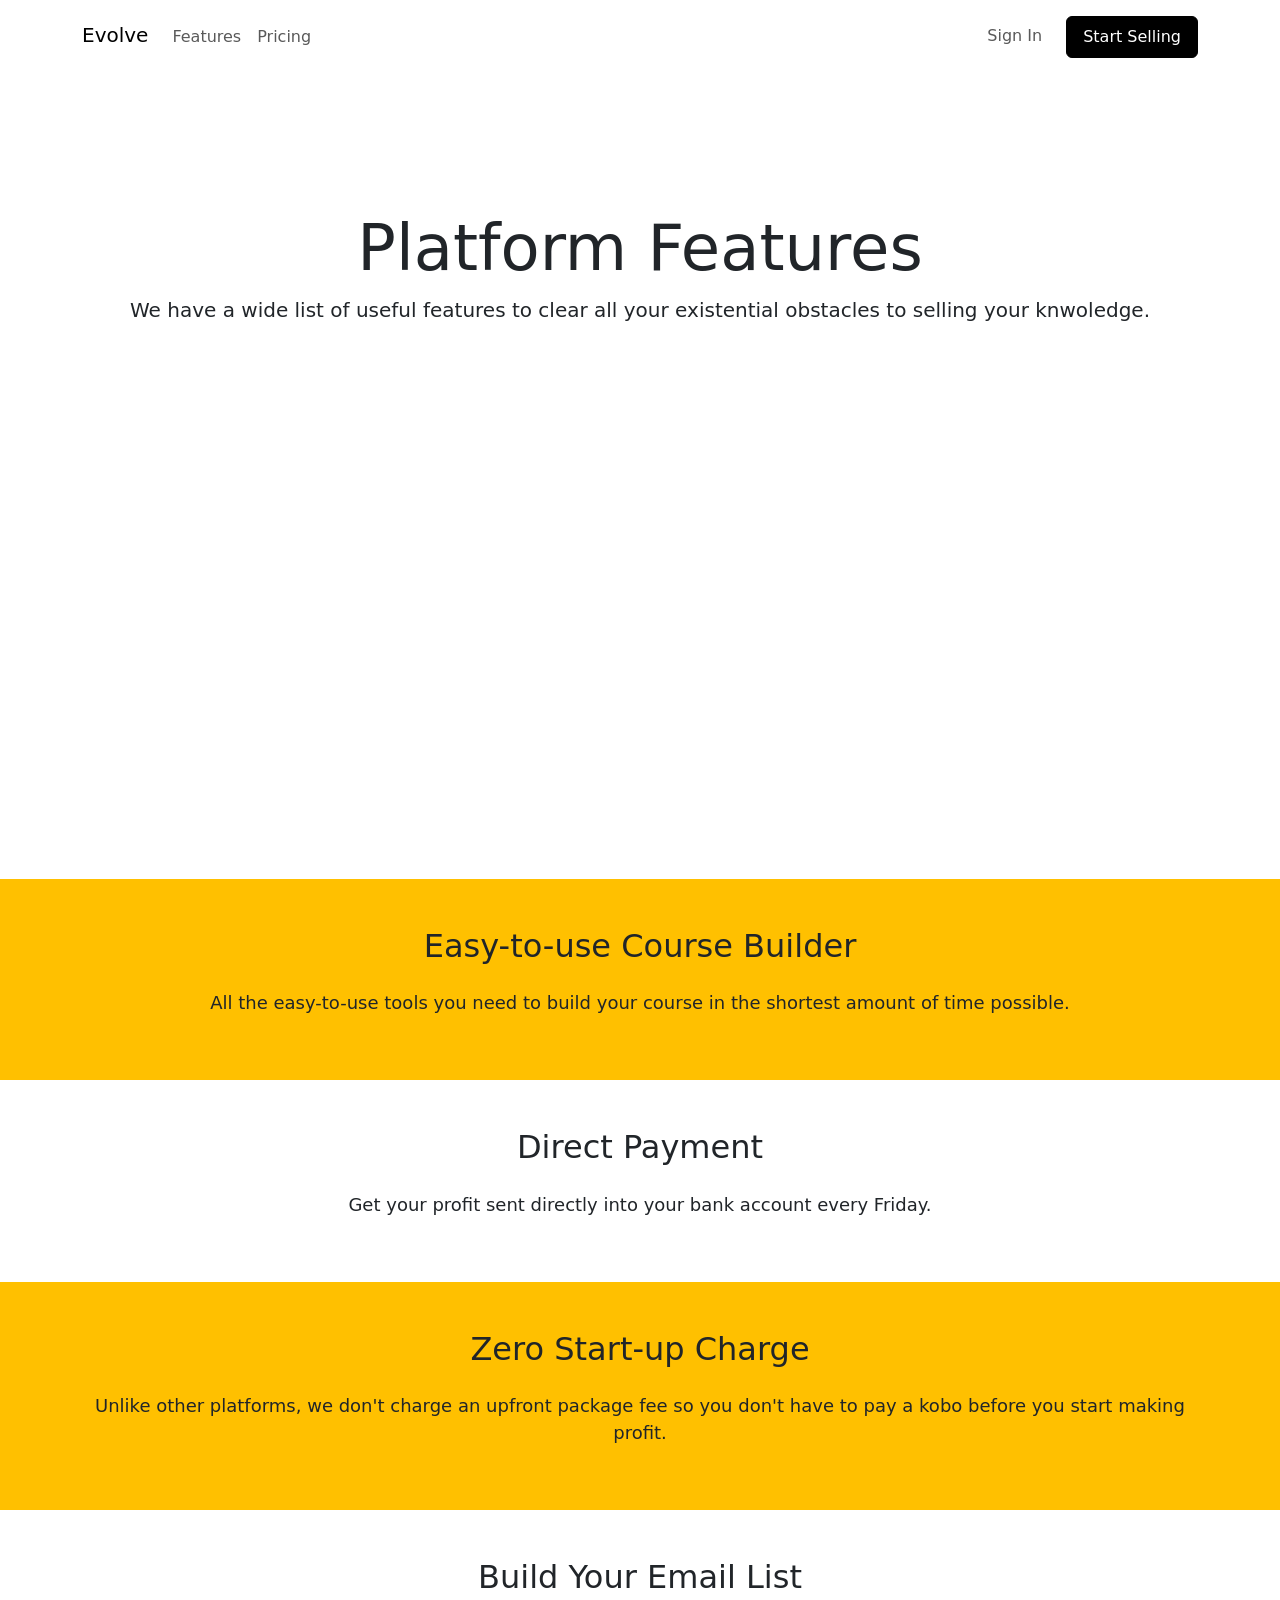
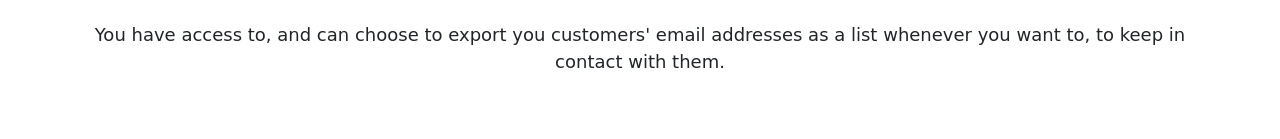
<file: features.html>
<!DOCTYPE html>
<html lang="en">
<head>
  <meta charset="UTF-8">
  <meta http-equiv="X-UA-Compatible" content="IE=edge">
  <meta name="viewport" content="width=device-width, initial-scale=1.0">
  <!-- BOOTSTRAP STYLESHEET LIBRARY -->
  <link href="https://cdn.jsdelivr.net/npm/bootstrap@5.3.0-alpha1/dist/css/bootstrap.min.css" rel="stylesheet" integrity="sha384-GLhlTQ8iRABdZLl6O3oVMWSktQOp6b7In1Zl3/Jr59b6EGGoI1aFkw7cmDA6j6gD" crossorigin="anonymous">
  <link rel="stylesheet" href="styles.css">
  <title>Evolve | Features</title>
</head>
<body>
  <!-- NAVBAR -->
  <nav class="navbar navbar-expand-lg">
    <div class="container">

      <!-- NAVBAR BRAND -->
      <a class="navbar-brand mt-1" href="index.html">Evolve</a>

      <!-- TOGGLER ICON FOR PHONES -->
      <button class="navbar-toggler" type="button" data-bs-toggle="collapse" data-bs-target="#navbarNav" aria-controls="navbarNav" aria-expanded="false" aria-label="Toggle navigation">
        <span class="navbar-toggler-icon"></span>
      </button>

      <div class="collapse navbar-collapse" id="navbarNav">

        <!-- LEFT-SIDE NAVBAR LINK -->
        <ul class="navbar-list navbar-nav d-flex me-auto my-2 my-lg-0">
          <li class="nav-item mt-2">
            <a class="nav-link left-side-nav-link" href="features.html">Features</a>
          </li>

          <li class="nav-item mt-2">
            <a class="nav-link left-side-nav-link" href="pricing.html">Pricing</a>
          </li>
        </ul>

        <!-- RIGHT-SIDE NAVBAR BUTTONS -->
        <ul class="navbar-list navbar-nav">

          <!-- LOGIN NAVBAR LINK -->
          <li class="nav-item mt-2">
            <a class="nav-link btn btn-outline-secondary btn-first me-2 px-3" role="button" data-bs-toggle="modal" data-bs-target="#loginModal" href="#">Sign In</a>
          </li>

          <!-- LOGIN MODAL -->
          <div class="modal fade" id="loginModal" tabindex="-1" aria-labelledby="exampleModalLabel" aria-hidden="true">
            <div class="modal-dialog modal-dialog-centered">
              <div class="modal-content">
                <div class="modal-header">
                  <h1 class="modal-title fs-5" id="exampleModalLabel">Sign In</h1>
                  <button type="button" class="btn-close" data-bs-dismiss="modal" aria-label="Close"></button>
                </div>
                <div class="modal-body">
                  <form>
                    <div>
                      <label for="inputUsername" class="form-label">Username</label>
                      <input type="username" class="form-control form-control-lg" id="inputUsername">
                    </div>

                    <div>
                      <label for="inputPassword" class="form-label">Password</label>
                      <input type="password" class="form-control form-control-lg" id="inputPassword">
                    </div>
                  </form>
                  <p>Don't have an account? <a href="#" data-bs-target="#signupModal" data-bs-toggle="modal">Sign up here</a>.</p>
                </div>
                <div class="modal-footer">
                  <button type="button" class="btn btn-primary">Sign In</button>
                </div>
              </div>
            </div>
          </div>

          <!-- SIGN UP NAVBAR LINK -->
          <li class="nav-item mt-2">
            <a class="nav-link btn btn-second px-3" role="button" data-bs-toggle="modal" data-bs-target="#signupModal" href="#">Start Selling</a>
          </li>

          <!-- SIGN UP MODAL -->
          <div class="modal fade" id="signupModal" tabindex="-1" aria-labelledby="exampleModalLabel" aria-hidden="true">
            <div class="modal-dialog modal-dialog-centered">
              <div class="modal-content">
                <div class="modal-header">
                  <h1 class="modal-title fs-5" id="exampleModalLabel">Sign Up</h1>
                  <button type="button" class="btn-close" data-bs-dismiss="modal" aria-label="Close"></button>
                </div>
                <div class="modal-body">
                  <form>
                    <div>
                      <label for="inputUsername" class="form-label">Username</label>
                      <input type="username" class="form-control form-control-lg" id="inputUsername">
                    </div>

                    <div>
                      <label for="inputEmail" class="form-label">Email</label>
                      <input type="email" class="form-control form-control-lg" id="inputEmail">
                    </div>

                    <div>
                      <label for="inputPassword" class="form-label">Password</label>
                      <input type="password" class="form-control form-control-lg" id="inputPassword">
                    </div>
                  </form>
                  <p>Already have an account? <a href="#" data-bs-target="#loginModal" data-bs-toggle="modal">Sign in here</a>.
                </div>
                <div class="modal-footer">
                  <button type="button" class="btn btn-primary">Sign Up</button>
                </div>
              </div>
            </div>
          </div>

        </ul>
      </div>

    </div>
  </nav>

  <header id="intro" class="container-fluid text-center mt-5">
    <div class="heading-inner pt-5">
      <h1 class="intro-heading display-3 pt-5"><strong>Platform Features</strong></h1>

      <p class="paragraph1 ">We have a wide list of useful features to clear all your existential obstacles to selling your knwoledge.</p>
    </div>
  </header>

  <section id="about" class="text-center">
    <div class="section1">
      <div class="container py-5">
        <h2 class="pb-3">Easy-to-use Course Builder</h2>
        <p class="paragraph">All the easy-to-use tools you need to build your course in the shortest amount of time possible.</p>
      </div>
    </div>

    <div>
      <div class="container py-5">
        <h2 class="pb-3">Direct Payment</h2>
        <p class="paragraph">Get your profit sent directly into your bank account every Friday.</p>
      </div>
    </div>

    <div class="section3">
      <div class="container py-5">
        <h2 class="pb-3">Zero Start-up Charge</h2>
        <p class="paragraph">Unlike other platforms, we don't charge an upfront package fee so you don't have to pay a kobo before you start making profit.</p>
      </div>
    </div>

    <div>
      <div class="container py-5">
        <h2 class="pb-3">Build Your Email List</h2>
        <p class="paragraph">You have access to, and can choose to export you customers' email addresses as a list whenever you want to, to keep in contact with them.</p>
      </div>
    </div>
  </section>
</body>
</file>
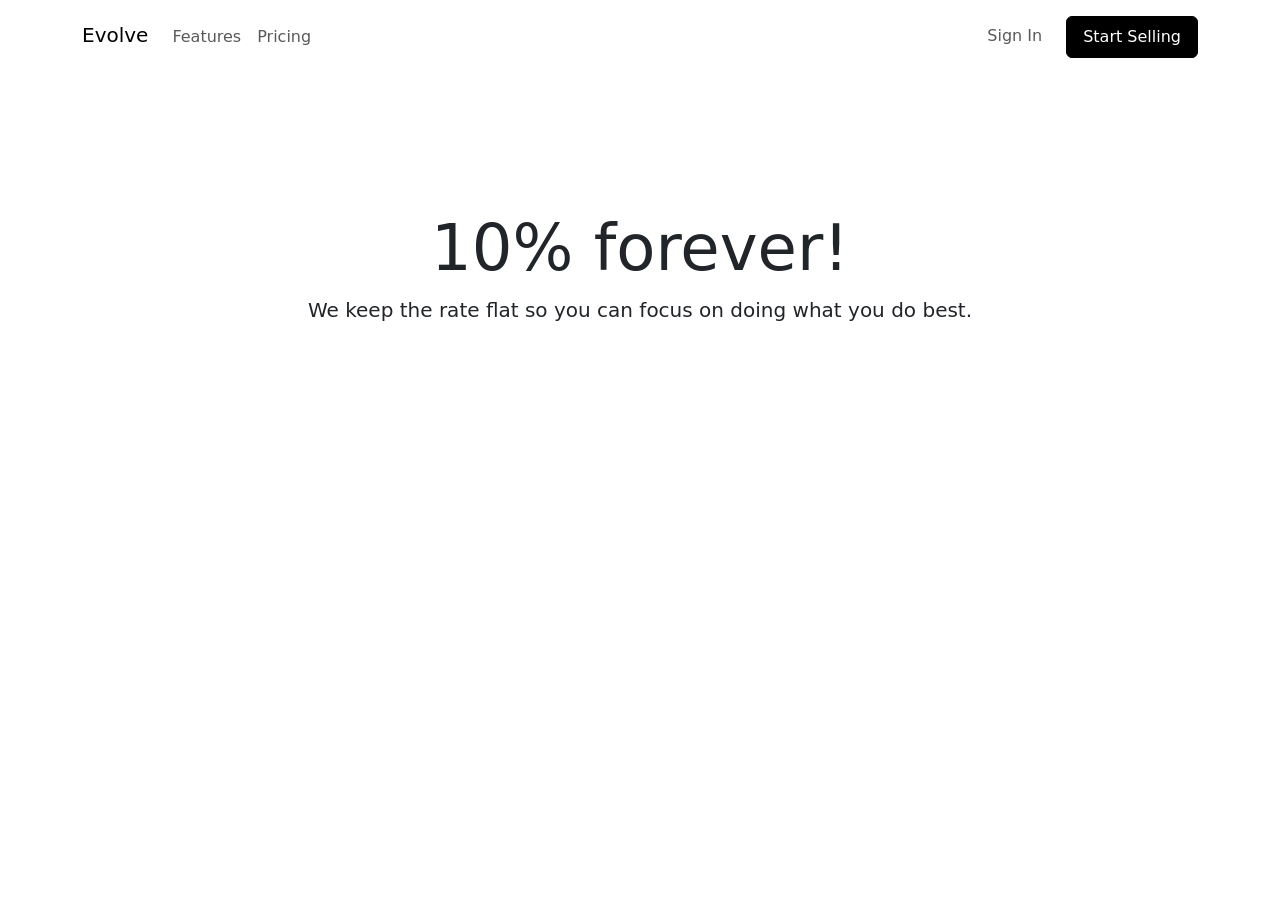
<file: pricing.html>
<!DOCTYPE html>
<html lang="en">
<head>
  <meta charset="UTF-8">
  <meta http-equiv="X-UA-Compatible" content="IE=edge">
  <meta name="viewport" content="width=device-width, initial-scale=1.0">
  <!-- BOOTSTRAP STYLESHEET LIBRARY -->
  <link href="https://cdn.jsdelivr.net/npm/bootstrap@5.3.0-alpha1/dist/css/bootstrap.min.css" rel="stylesheet" integrity="sha384-GLhlTQ8iRABdZLl6O3oVMWSktQOp6b7In1Zl3/Jr59b6EGGoI1aFkw7cmDA6j6gD" crossorigin="anonymous">
  <link rel="stylesheet" href="styles.css">
  <title>Evolve | Pricing</title>
</head>
<body>
  <!-- NAVBAR -->
  <nav class="navbar navbar-expand-lg">
    <div class="container">

      <!-- NAVBAR BRAND -->
      <a class="navbar-brand mt-1" href="index.html">Evolve</a>

      <!-- TOGGLER ICON FOR PHONES -->
      <button class="navbar-toggler" type="button" data-bs-toggle="collapse" data-bs-target="#navbarNav" aria-controls="navbarNav" aria-expanded="false" aria-label="Toggle navigation">
        <span class="navbar-toggler-icon"></span>
      </button>

      <div class="collapse navbar-collapse" id="navbarNav">

        <!-- LEFT-SIDE NAVBAR LINK -->
        <ul class="navbar-list navbar-nav d-flex me-auto my-2 my-lg-0">
          <li class="nav-item mt-2">
            <a class="nav-link left-side-nav-link" href="features.html">Features</a>
          </li>

          <li class="nav-item mt-2">
            <a class="nav-link left-side-nav-link" href="pricing.html">Pricing</a>
          </li>
        </ul>

        <!-- RIGHT-SIDE NAVBAR BUTTONS -->
        <ul class="navbar-list navbar-nav">

          <!-- LOGIN NAVBAR LINK -->
          <li class="nav-item mt-2">
            <a class="nav-link btn btn-outline-secondary btn-first me-2 px-3" role="button" data-bs-toggle="modal" data-bs-target="#loginModal" href="#">Sign In</a>
          </li>

          <!-- LOGIN MODAL -->
          <div class="modal fade" id="loginModal" tabindex="-1" aria-labelledby="exampleModalLabel" aria-hidden="true">
            <div class="modal-dialog modal-dialog-centered">
              <div class="modal-content">
                <div class="modal-header">
                  <h1 class="modal-title fs-5" id="exampleModalLabel">Sign In</h1>
                  <button type="button" class="btn-close" data-bs-dismiss="modal" aria-label="Close"></button>
                </div>
                <div class="modal-body">
                  <form>
                    <div>
                      <label for="inputUsername" class="form-label">Username</label>
                      <input type="username" class="form-control form-control-lg" id="inputUsername">
                    </div>

                    <div>
                      <label for="inputPassword" class="form-label">Password</label>
                      <input type="password" class="form-control form-control-lg" id="inputPassword">
                    </div>
                  </form>
                  <p>Don't have an account? <a href="#" data-bs-target="#signupModal" data-bs-toggle="modal">Sign up here</a>.</p>
                </div>
                <div class="modal-footer">
                  <button type="button" class="btn btn-primary">Sign In</button>
                </div>
              </div>
            </div>
          </div>

          <!-- SIGN UP NAVBAR LINK -->
          <li class="nav-item mt-2">
            <a class="nav-link btn btn-second px-3" role="button" data-bs-toggle="modal" data-bs-target="#signupModal" href="#">Start Selling</a>
          </li>

          <!-- SIGN UP MODAL -->
          <div class="modal fade" id="signupModal" tabindex="-1" aria-labelledby="exampleModalLabel" aria-hidden="true">
            <div class="modal-dialog modal-dialog-centered">
              <div class="modal-content">
                <div class="modal-header">
                  <h1 class="modal-title fs-5" id="exampleModalLabel">Sign Up</h1>
                  <button type="button" class="btn-close" data-bs-dismiss="modal" aria-label="Close"></button>
                </div>
                <div class="modal-body">
                  <form>
                    <div>
                      <label for="inputUsername" class="form-label">Username</label>
                      <input type="username" class="form-control form-control-lg" id="inputUsername">
                    </div>

                    <div>
                      <label for="inputEmail" class="form-label">Email</label>
                      <input type="email" class="form-control form-control-lg" id="inputEmail">
                    </div>

                    <div>
                      <label for="inputPassword" class="form-label">Password</label>
                      <input type="password" class="form-control form-control-lg" id="inputPassword">
                    </div>
                  </form>
                  <p>Already have an account? <a href="#" data-bs-target="#loginModal" data-bs-toggle="modal">Sign in here</a>.
                </div>
                <div class="modal-footer">
                  <button type="button" class="btn btn-primary">Sign Up</button>
                </div>
              </div>
            </div>
          </div>

        </ul>
      </div>

    </div>
  </nav>

  <!-- INTRO SECTION -->
  <header id="intro" class="container-fluid text-center mt-5">
    <div class="heading-inner pt-5">
      <h1 class="intro-heading display-3 pt-5"><strong>10% forever!</strong></h1>

      <p class="paragraph1">We keep the rate flat so you can focus on doing what you do best.</p>
    </div>
  </header>
</body>
</file>
<file: styles.css>
#intro {
  height: 85vh;
}

.intro-button{
  background-color: #ffc000;
}

.intro-button:hover {
  background-color: #ffb000;
  border: 1px solid black;
}

.heading-inner {
  margin-left: 5%;
  margin-right: 5%;
}

.left-side-nav-link:hover {
  text-decoration: underline;
  text-underline-offset: 6px;
}

.btn-first{
  background-color: white;
}

.btn-first:hover {
  background-color: #ffc000;
}

.btn-second{
  background-color: black;
  color: white;
  border: 1px solid black;
}

.btn-second:hover {
  background-color: #ffc000;
  border: 1px solid black;
}

.paragraph1 {
  font-size: 20px;
}

.paragraph {
  font-size: 18px;
}

.section1, .section3 {
  background-color: #ffc000;
}
</file>
